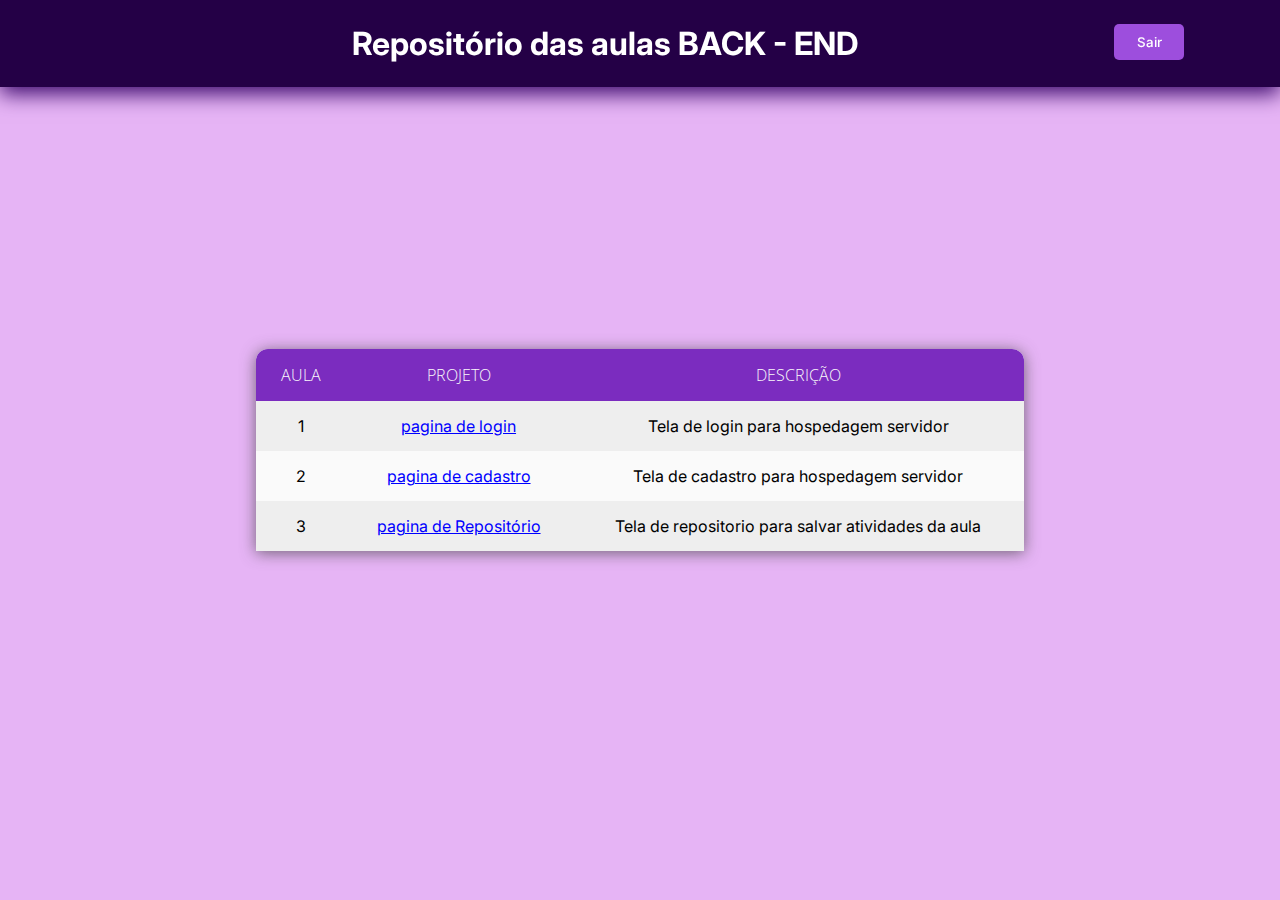
<file: index.html>
<!DOCTYPE html>
<html lang="en">
<head>
    <meta charset="UTF-8">
    <meta name="viewport" content="width=device-width, initial-scale=1.0">
    <link rel="stylesheet" href="./style/style.css">
    <title>Pórtifolio</title>
</head>
<body>
    <header>
        <nav class="navbar">
            
            <div class="titulo">
                <h1>Repositório das aulas BACK - END</h1>
            </div>

          <div class="sair">
            <button>Sair</button>
          </div>
        </nav>
    </header>

    <div class="filter">

    </div>
   
    <table >
   
    
   
    <tr>
   
    <th>Aula</th>
   
    <th>Projeto</th>
   
    <th>Descrição</th>
   
   
    </tr>
   
   
     <tr>
   
    <td>1</td>
   
    <td><a href="/login">pagina de login </a></td>
   
    <td>Tela de login para hospedagem servidor</td>
   
   
    </tr>
   
    <tr>
   
    <td>2</td>
   
    <td><a href="cadastro.html">pagina de cadastro</a></td>
   
    <td>Tela de cadastro  para hospedagem servidor</td>
   
    </tr>

    <tr>
   
        <td>3</td>
       
        <td><a href="index.html">pagina de Repositório</a></td>
       
        <td>Tela de repositorio para salvar atividades da aula</td>
       
        </tr>
   
   
   
    
   
    </table>


   


    
</body>
</html>
</file>
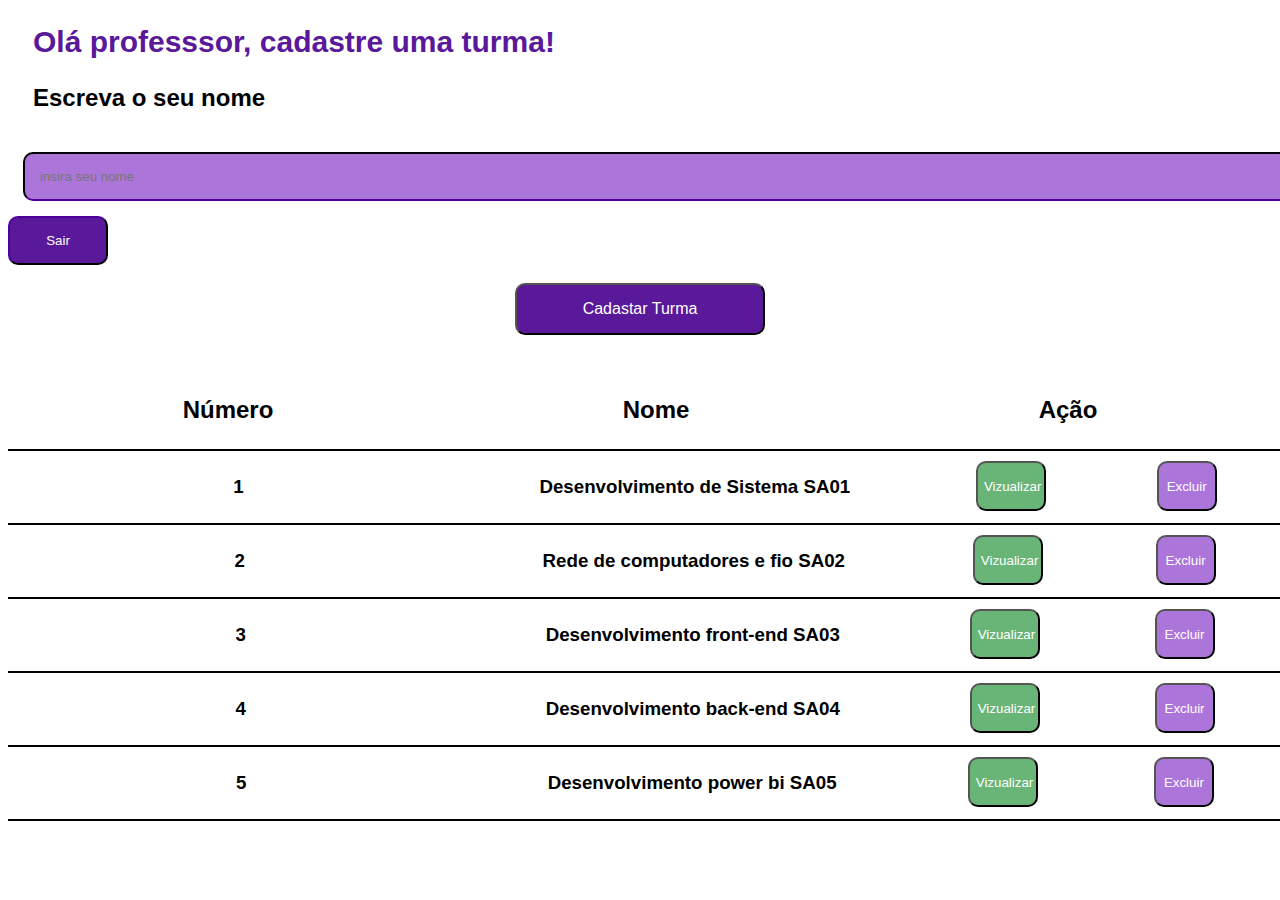
<file: cadastro.html>
<html>
<head>
<title> cadastro </title>
<meta charset="UTF-8">
<meta name="viewport" content="width=device-width, initial-scale=1.0">
</head>
 
<body>
<style>

body{
font-family: 'Roboto', sans-serif;
background-size: cover;
background-position: center;
background-color:#fff;
}

#container{
display:flex;
justify-content:space-around;
}
 
#linha-horizontal {
    width: 2000px;
    border: 1px solid #000;
}
#cadastro1{
display:flex;
justify-content:space-around;
}
#botao{
height:50px;
width:60px;
background-color:#ac75da;
color:white;
border-radius:10px;
text-align:center;
margin:10px;

}
#botao2{
height:50px;
width:70px;
background-color:#69b578;
color:white;
border-radius:10px;
text-align:center;
margin:10px;

}

.container {
  text-align: center;
}

#logar{
font-size: 16px;
background-color:#5A189A;
color:white;
padding:15px;
border-radius:10px;
width:250px;
text-align:center;
}
h1{
margin:25px;
color:#5A189A;
font-size:30px;
}
h2{
margin:25px;
}

#insira{
min-width:1700px;
max-width:1700px;
padding:15px;
background-color:#ac75da;
border-radius:10px;
border-color:#240046;
margin:15px;
color: #000;
}
#sair{
background-color:#5A189A;
color:white;
padding:15px;
border-radius:10px;
width:100px;
border-color:#240046;
right:15px;
}
h3{
margin:25px;
margin-left:180px;

}
 
 
</style>
<div>
<h1> Olá professsor, cadastre uma turma!</h1>
<form> 
<h2> Escreva o seu nome</h2> 
<input id="insira" type="text" placeholder="insira seu nome"></input><button id="sair">Sair </button><br><br>
 
<div class="container">
<button id="logar">Cadastar Turma </button>
</div>
<br><br>
 
<div id="container">
 
<h2>Número </h2>
<h2>Nome </h2>
<h2>Ação </h2>
</div>
 
<div id="linha-horizontal"></div>
 
<div  id="cadastro1">
<h3>1</h3>
<h3>Desenvolvimento de Sistema SA01</h3>
<button id="botao2">Vizualizar</button>
<button id="botao" >Excluir </button>
</div>
 
<div id="linha-horizontal"></div>

<div  id="cadastro1">
<h3>2</h3>
<h3>Rede de computadores e fio SA02</h3>
<button id="botao2">Vizualizar</button>
<button id="botao" >Excluir </button>
</div>

<div id="linha-horizontal"></div>

<div  id="cadastro1">
<h3>3</h3>
<h3>Desenvolvimento front-end SA03</h3>
<button id="botao2">Vizualizar</button>
<button id="botao" >Excluir </button>
</div>

<div id="linha-horizontal"></div>


<div  id="cadastro1">
<h3>4</h3>
<h3>Desenvolvimento back-end SA04</h3>
<button id="botao2">Vizualizar</button>
<button id="botao" >Excluir </button>
</div>

<div id="linha-horizontal"></div>

<div  id="cadastro1">
<h3>5</h3>
<h3>Desenvolvimento power bi SA05</h3>
<button id="botao2">Vizualizar</button>
<button id="botao" >Excluir </button>
</div>

<div id="linha-horizontal"></div>

</form>

</div>
 
</body>
</html>
</file>
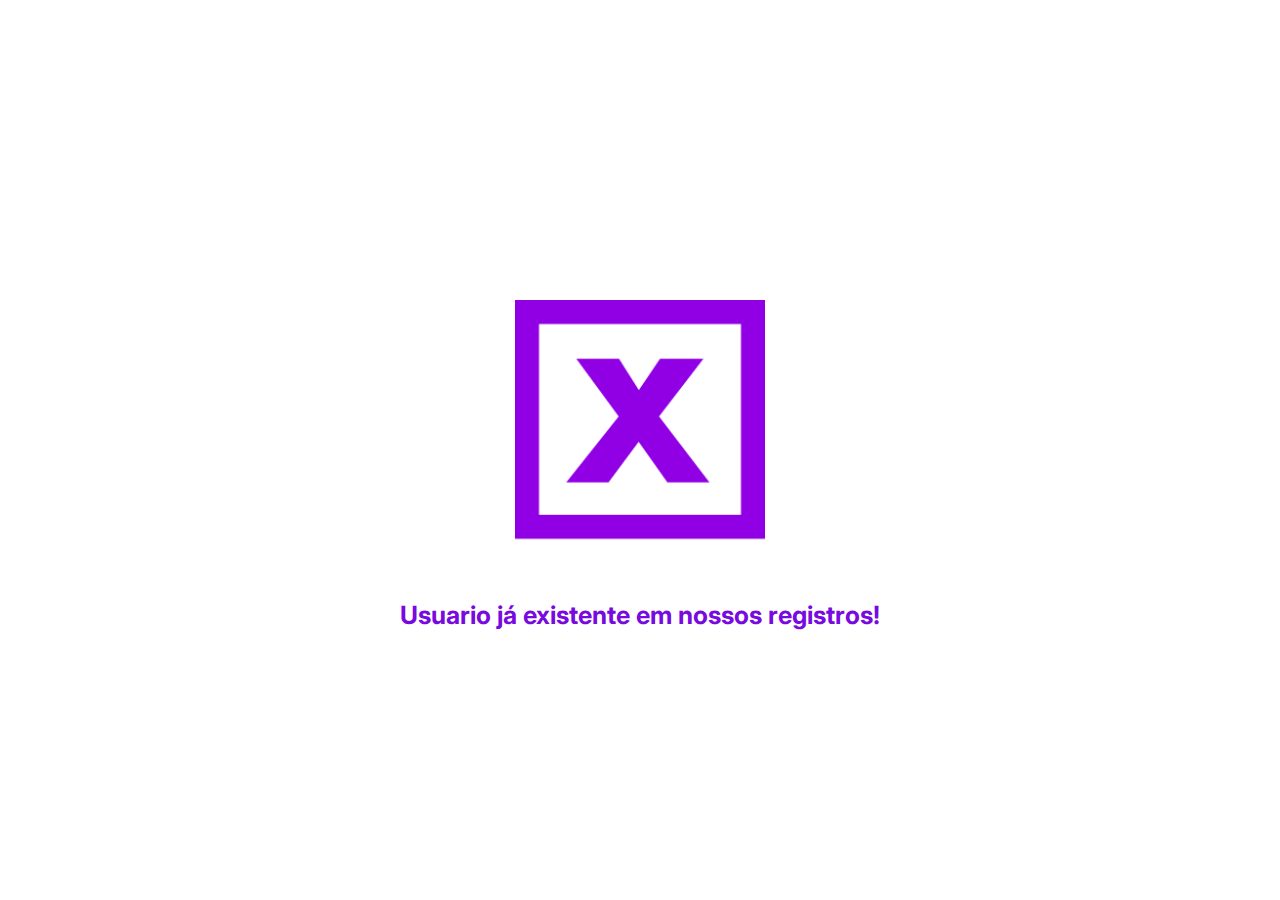
<file: existente.html>
<!DOCTYPE html>
<html lang="en">
<head>
    <meta charset="UTF-8">
    <meta name="viewport" content="width=device-width, initial-scale=1.0">

    <title>Document</title>
</head>
<body>
    <style>
        @import url('https://fonts.googleapis.com/css2?family=Inter:wght@200;300;400;500&family=Open+Sans:ital,wght@0,300;0,400;0,500;0,600;0,700;0,800;1,300;1,400;1,500;1,600;1,700;1,800&family=Roboto+Slab:wght@100;200;300;400;500;600;700;900&family=Roboto:ital,wght@0,300;0,400;0,700;1,500&display=swap');
        
        
        *{
            padding: 0; 
            margin: 0;
            box-sizing: border-box;
            font-family: 'Inter', sans-serif;
        }
        
        
        body{
        background-image: url('https://static.vecteezy.com/ti/vetor-gratis/p3/9948963-estetico-minimal-roxo-papel-de-parede-ilustracao-perfeito-para-papel-de-parede-pano-de-fundo-cartao-postal-fundo-para-seu-design-vetor.jpg');
        background-size: cover;
        font-family: 'Roboto', sans-serif;
        font-size:15px;
        color:black;
        }
        h1{
            display: flex;
            justify-content: center;
            align-items: center;
            color: #780adf;
            font-size: 25px;;
        }
        #img{
            width: 250px;  
            height: 250px;
        }
        
        .imagem{
            display: flex;
            justify-content: center;
            align-items: center;
            align-items: center;
            padding-top: 300px;
            padding-bottom: 50px;
        }
        </style>
        
        <div class="imagem">
            <img id="img" src="nono.png" alt="">
        </div>
        <h1>Usuario já existente em nossos registros!</h1>
        
    
</body>
</html>
</file>
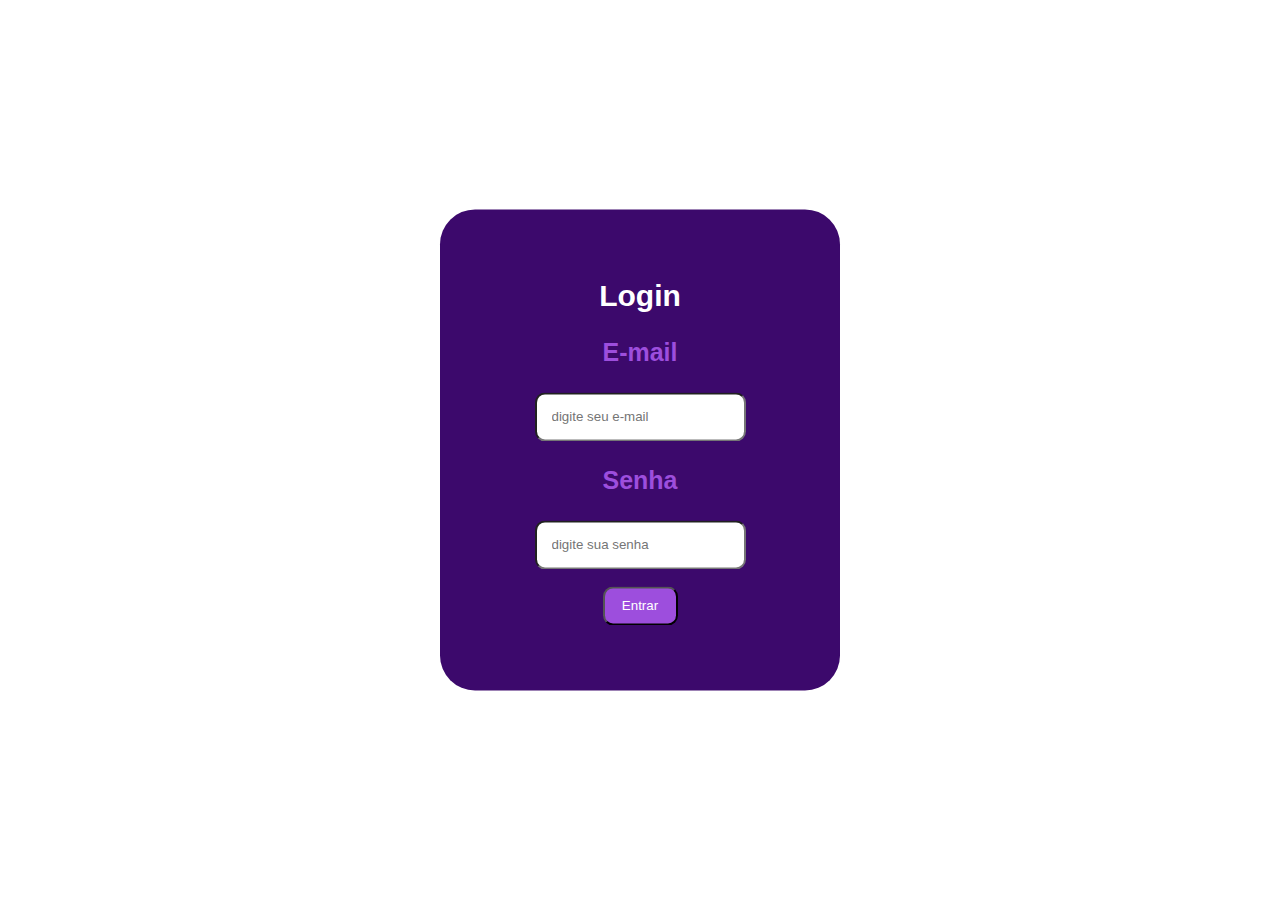
<file: login.html>
<html>

<head>
    <title> tela de Login </title>
</head>

<body>
    <style>
        body {
            background-image: url('https://img.freepik.com/vetores-gratis/resumo-de-fundo-com-um-desenho-geometrico_1048-5123.jpg?size=338&ext=jpg&ga=GA1.1.1546980028.1704326400&semt=ais');
            background-size: cover;
            background-position: center;
            font-family: 'Roboto', sans-serif;
            font-size: 15px;
            color: black;
        }

        h1 {
            color: #fff;
        }

        button {
            background-color: #9D4EDD;
            color: #fff;
            padding: 10px;
            border-radius: 10px;
            width: 75px;
        }

        h3 {
            font-size: 25px;
            color: #9D4EDD;
        }

        input {
            padding: 15px;
            border-radius: 10px;
        }

        .login {
            padding: 50px;
            background-color: #3C096C;
            text-align: center;
            justify-content: center;
            align-items: center;
            flex-direction: row;
            position: absolute;
            top: 50%;
            left: 50%;
            transform: translate(-50%, -50%);
            border-radius: 35px;
            width: 300px;
        }
    </style>
   

    <div class="login">
        <div class="error-message">
            <!-- Mensagem de erro será inserida aqui -->
        </div>
        <form action="/enviar_login" method="post">
            <h1> Login</h1>
            <h3> E-mail</h3>
            <input type="text" name="email" placeholder="digite seu e-mail"></input><br>
            <h3> Senha</h3>
            <input type="text" name="senha" placeholder="digite sua senha"> </input><br><br>
            <button type="submit">Entrar </button><br>
        </form>
    </div>

</body>

</html>
</file>
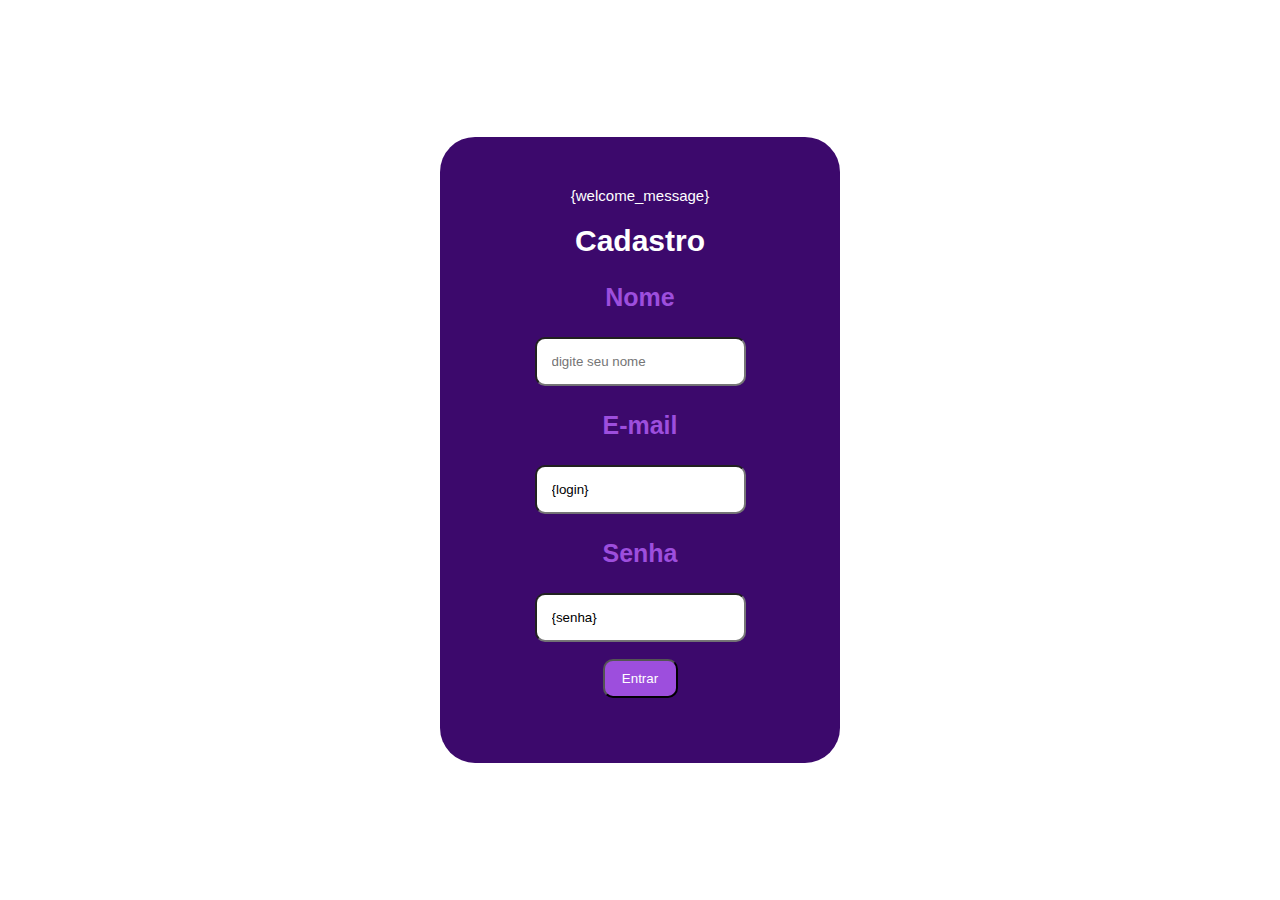
<file: novo_cadastro.html>
<html>

<head>
    <title> tela de Login </title>
</head>

<body>
    <style>
        body {
            background-image: url('https://img.freepik.com/vetores-gratis/resumo-de-fundo-com-um-desenho-geometrico_1048-5123.jpg?size=338&ext=jpg&ga=GA1.1.1546980028.1704326400&semt=ais');
            background-size: cover;
            background-position: center;
            font-family: 'Roboto', sans-serif;
            font-size: 15px;
            color: black;
        }

        h1 {
            color: #fff;
        }

        button {
            background-color: #9D4EDD;
            color: #fff;
            padding: 10px;
            border-radius: 10px;
            width: 75px;
        }

        h3 {
            font-size: 25px;
            color: #9D4EDD;
        }

        input {
            padding: 15px;
            border-radius: 10px;
        }

        .login {
            padding: 50px;
            background-color: #3C096C;
            text-align: center;
            justify-content: center;
            align-items: center;
            flex-direction: row;
            position: absolute;
            top: 50%;
            left: 50%;
            transform: translate(-50%, -50%);
            border-radius: 35px;
            width: 300px;
        }
        .welcome_message{
            color: #fff;
        }
    </style>
   

    <div class="login">
        <div class="welcome_message">
           {welcome_message}
        </div>
        <form action="/confirmar_cadastro" method="post">
            <h1> Cadastro</h1>
            <h3> Nome</h3>
            <input type="text" name="nome" placeholder="digite seu nome"></input><br>
            <h3> E-mail</h3>
            <input type="text" name="email" placeholder="digite seu e-mail" value="{login}"></input><br>
            <h3> Senha</h3>
            <input type="text" name="senha" placeholder="digite sua senha" value="{senha}"> </input><br><br>
            <button type="submit">Entrar </button><br>
        </form>
    </div>

</body>

</html>
</file>
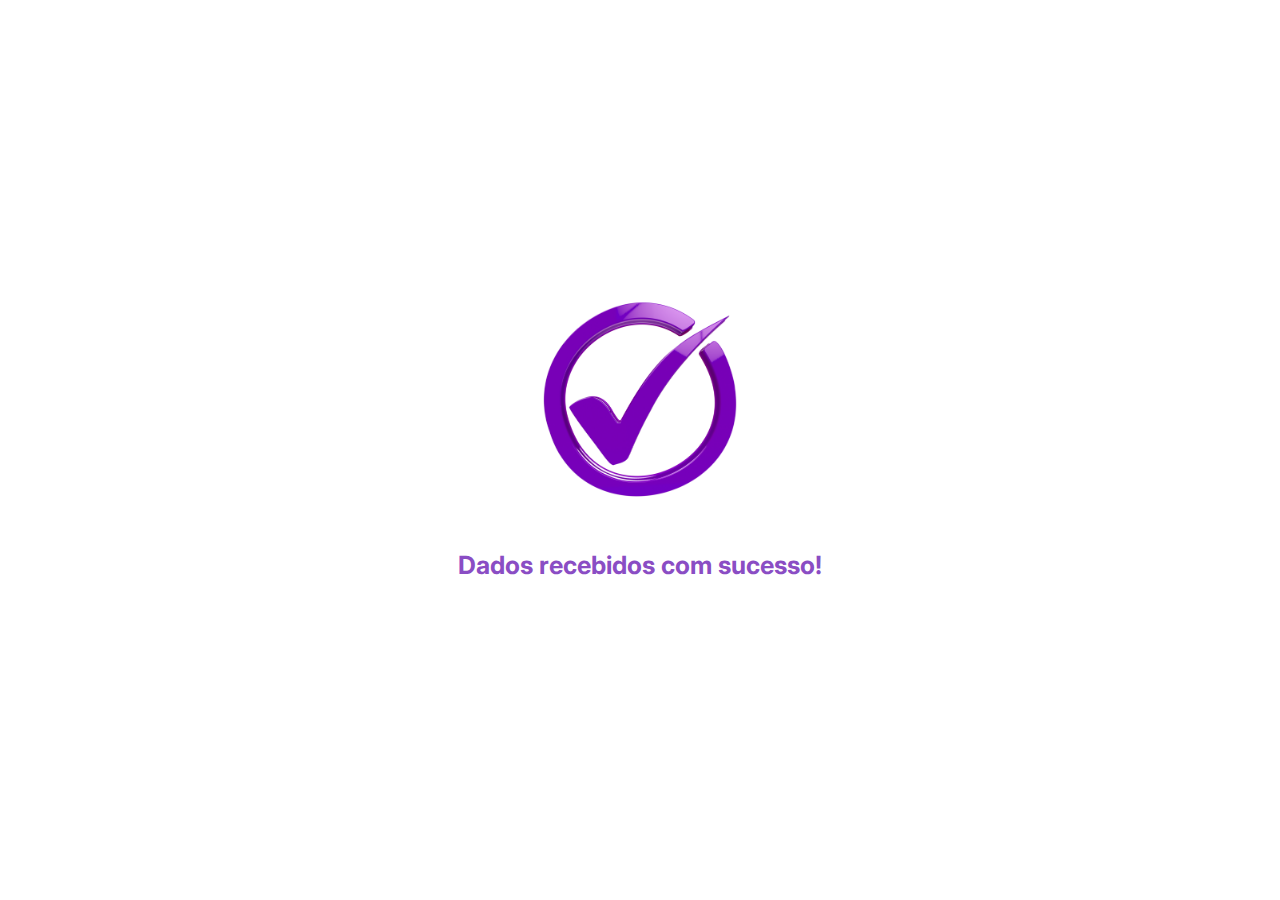
<file: resposta.html>
<!DOCTYPE html>
<html lang="en">
<head>
    <meta charset="UTF-8">
    <meta name="viewport" content="width=device-width, initial-scale=1.0">
    <title>Document</title>
</head>
<body>
<style>
@import url('https://fonts.googleapis.com/css2?family=Inter:wght@200;300;400;500&family=Open+Sans:ital,wght@0,300;0,400;0,500;0,600;0,700;0,800;1,300;1,400;1,500;1,600;1,700;1,800&family=Roboto+Slab:wght@100;200;300;400;500;600;700;900&family=Roboto:ital,wght@0,300;0,400;0,700;1,500&display=swap');


*{
    padding: 0; 
    margin: 0;
    box-sizing: border-box;
    font-family: 'Inter', sans-serif;
}


body{
background-image: url('https://img.freepik.com/vetores-premium/de-fundo-vector-aquarela-abstrato-roxo-ou-violeta-queda-de-neve-em-um-fundo-azul-frio-de-inverno-ceu-e-nuvens-em-aquarela-pintada-a-mao_548264-301.jpg');
background-size: cover;
font-family: 'Roboto', sans-serif;
font-size:15px;
color:black;
}
h1{
    display: flex;
    justify-content: center;
    align-items: center;
    color: #8a4dc4;
    font-size: 25px;;
}
#img{
    width: 250px;  
    height: 200px;
}

.imagem{
    display: flex;
    justify-content: center;
    align-items: center;
    align-items: center;
    padding-top: 300px;
    padding-bottom: 50px;
}
</style>

<div class="imagem">
    <img id="img" src="teste.webp" alt="">
</div>
<h1>Dados recebidos com sucesso!</h1>



    
</body>
</html>
</file>
<file: style/style.css>
@import url('https://fonts.googleapis.com/css2?family=Inter:wght@200;300;400;500&family=Open+Sans:ital,wght@0,300;0,400;0,500;0,600;0,700;0,800;1,300;1,400;1,500;1,600;1,700;1,800&family=Roboto+Slab:wght@100;200;300;400;500;600;700;900&family=Roboto:ital,wght@0,300;0,400;0,700;1,500&display=swap');


*{
    padding: 0; 
    margin: 0;
    box-sizing: border-box;
    font-family: 'Inter', sans-serif;
}

body{
    display: flex;
    justify-content: center;
    align-items: center;
    min-height: 100vh;
    width: 100vw;
    background-color: #e6b4f5;
}

header {
    position: fixed; /* Fixa a navbar no topo da página */
    top: 0; /* Posiciona a navbar no topo */
    width: 100%; /* Faz a navbar ocupar toda a largura */
    background-color: #240046;
    box-shadow: 0px 7px 20px #3C096C;
}

.navbar{
    display: flex;
    justify-content: space-between;
    padding: 1.5rem 6rem;
    text-align: center;
}

.titulo{
    display: flex; 
    align-items: center; 
    justify-content: center; 
    flex-grow: 1; 
}

.titulo h1{
    color: #fff;
}

.sair button{
    border: none;
    background-color: #9D4EDD;
    padding: 10px 15px ;
    border-radius: 5px;
    text-decoration: none;
    color: #fff;
    font-weight: 500;
    width: 70px;
}
.sair button:hover {
    background-color: #0e0218; 
}

a {
    color: blue; /* Define a cor do texto do link */
    text-decoration: underline; /* Adiciona sublinhado ao texto do link */
    cursor: pointer; /* Muda o cursor do mouse para indicar que é clicável */
}

.filter{
    position: absolute;
    left: 0;
    top: 0;
    bottom: 0;
    right: 0;
    z-index: 1;
    box-shadow: 0px 5px 20px #9D4EDD;
   }
   table{
    position: absolute;
    z-index: 2;
    left: 50%;
    top: 50%;
    transform: translate(-50%,-50%);
    width: 60%; 
    border-collapse: collapse;
    border-spacing: 0;
    box-shadow: 0 2px 15px rgba(64,64,64,.7);
    border-radius: 12px 12px 0 0;
    overflow: hidden;
   
   }
   td , th{
    padding: 15px 20px;
    text-align: center;
    
   
   }
   th{
    background-color: #7B2CBF;
    color: #fafafa;
    font-family: 'Open Sans',Sans-serif;
    font-weight: 200;
    text-transform: uppercase;
   
   }
   tr{
    width: 100%;
    background-color: #fafafa;
    font-family: 'Montserrat', sans-serif;
   }
   tr:nth-child(even){
    background-color: #eeeeee;
   }
</file>
